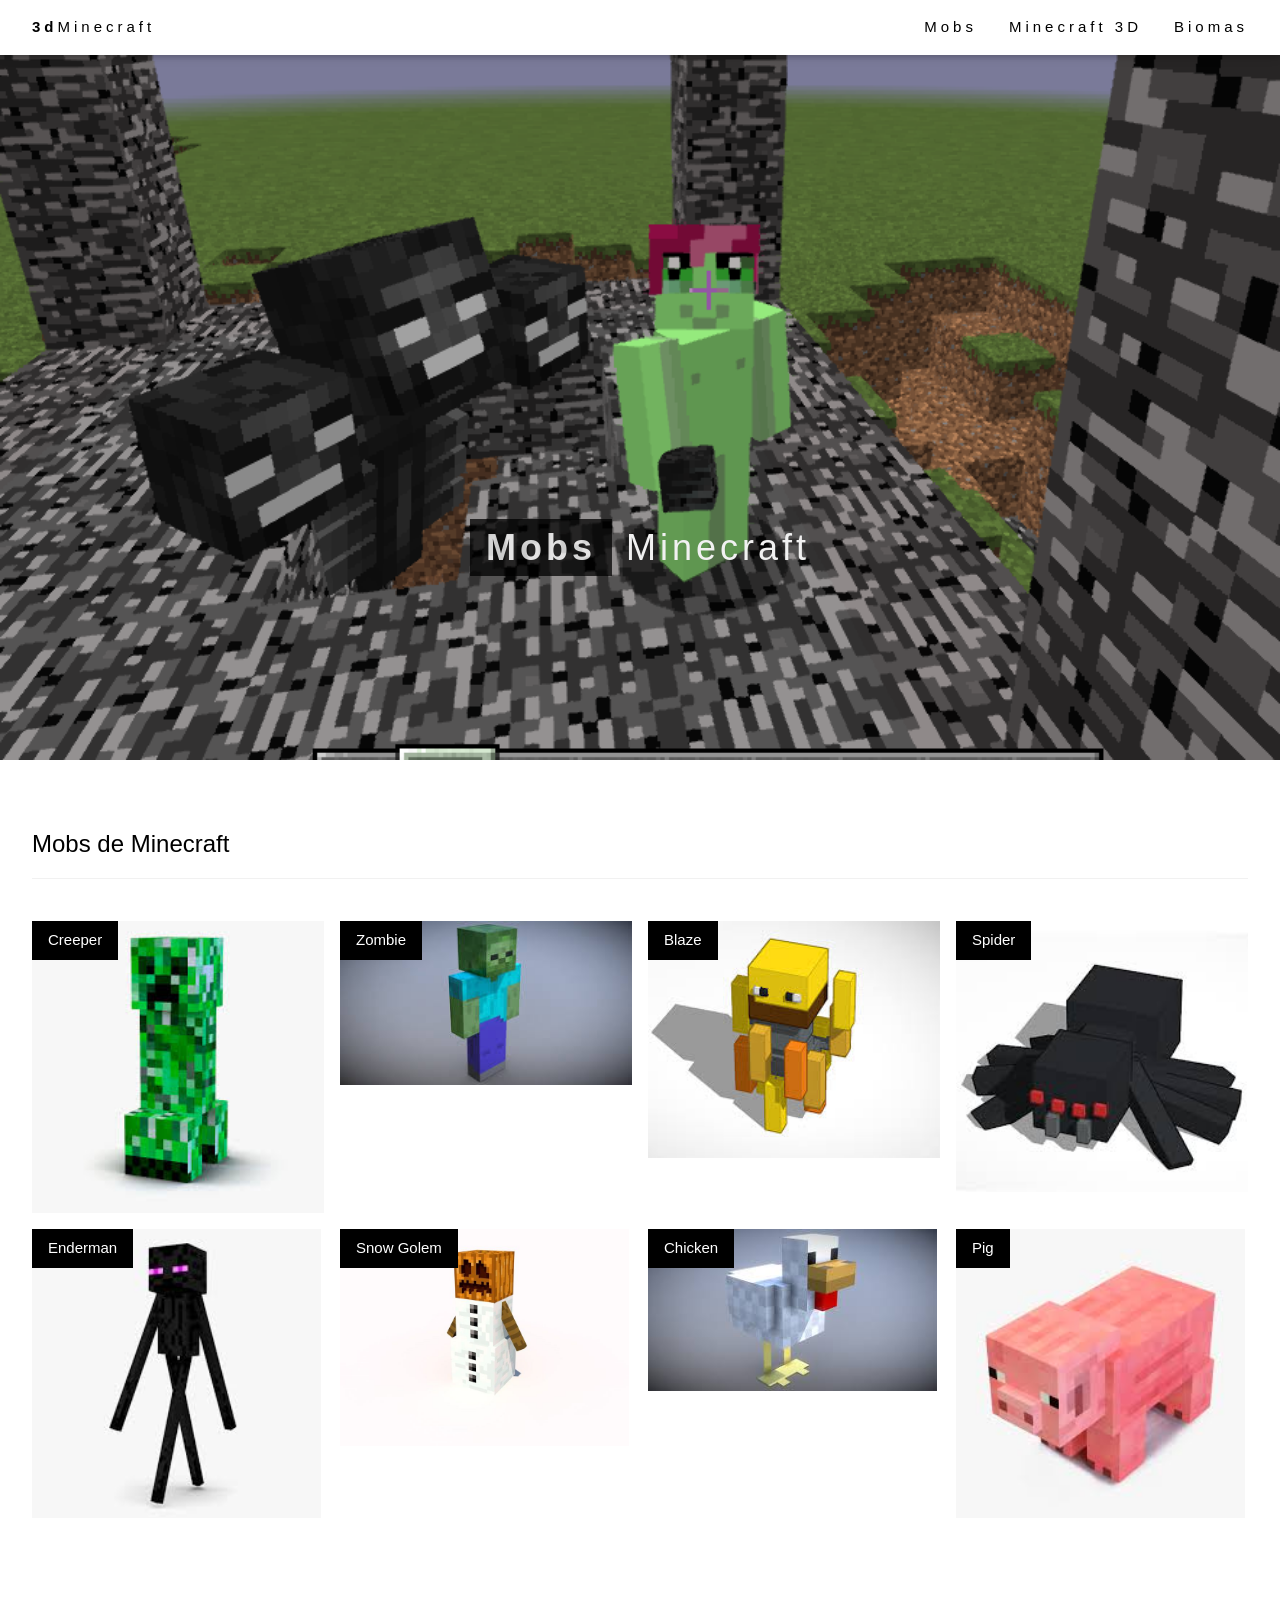
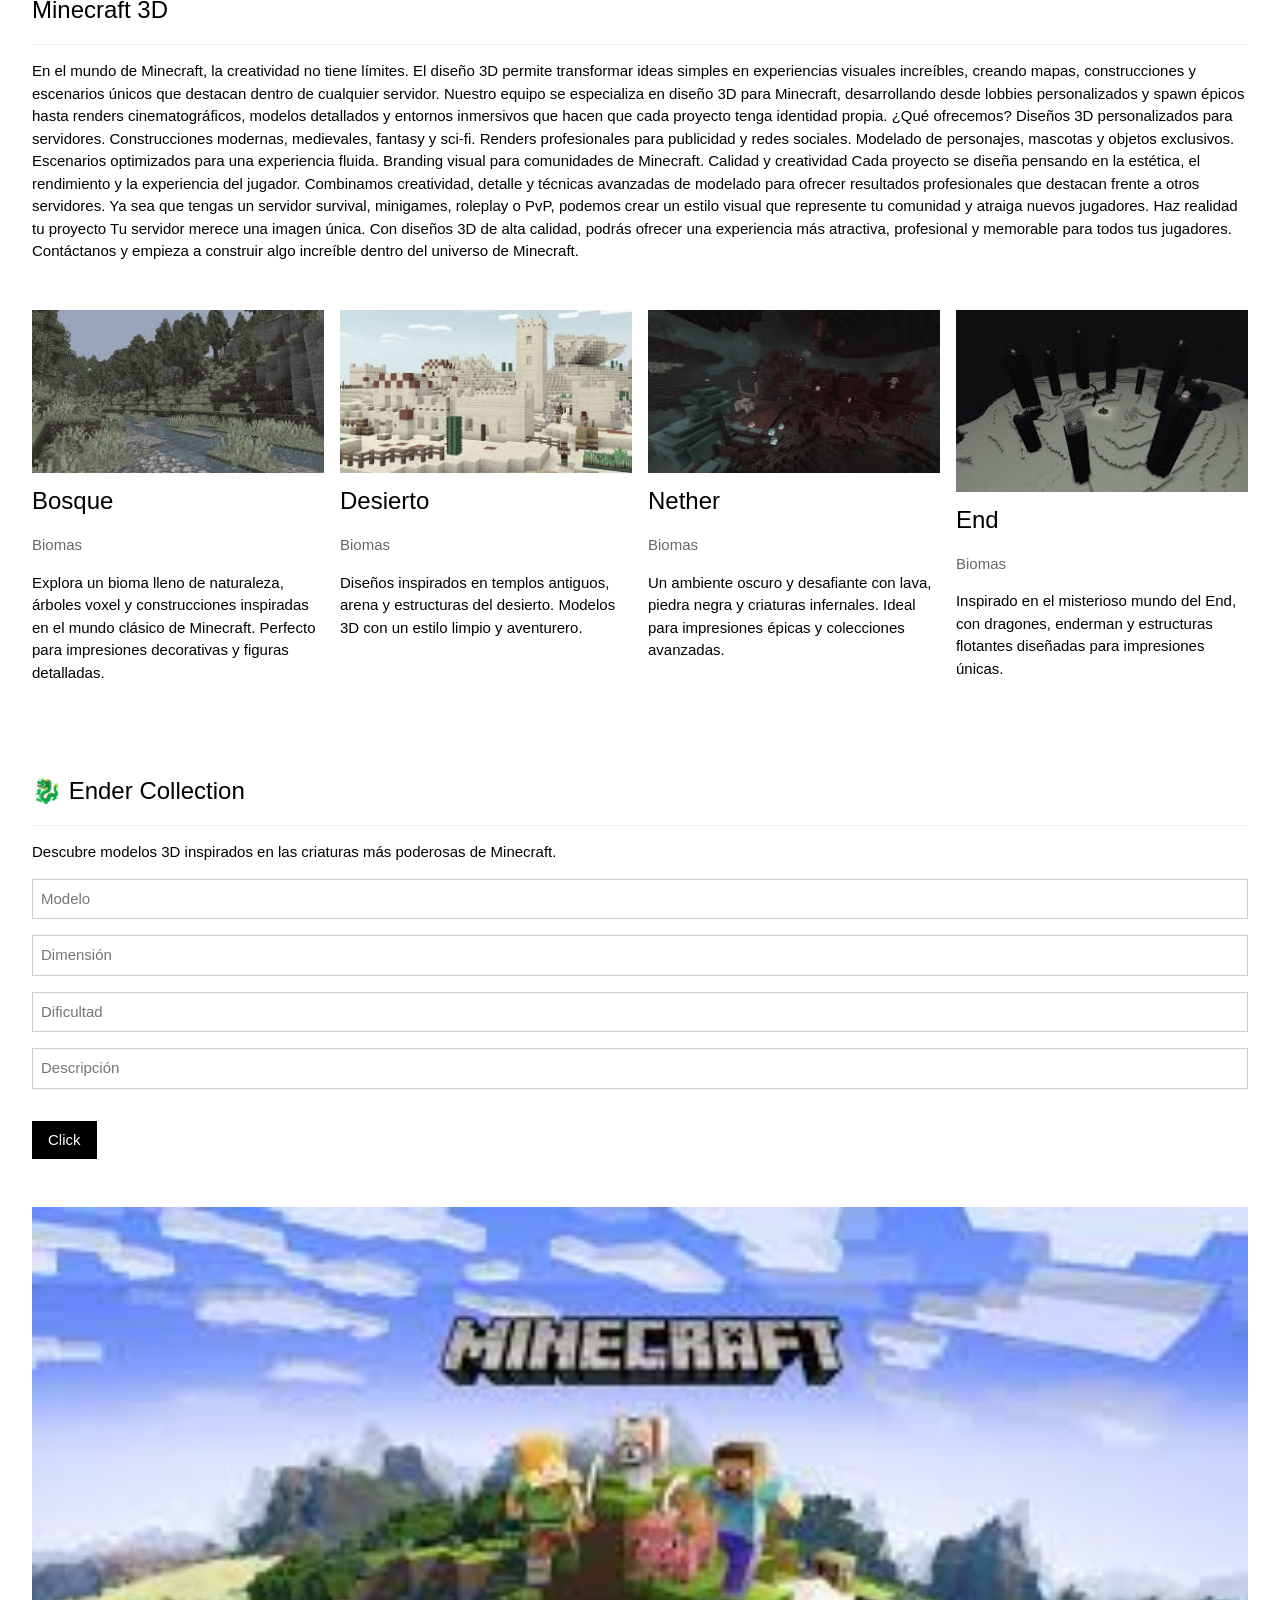
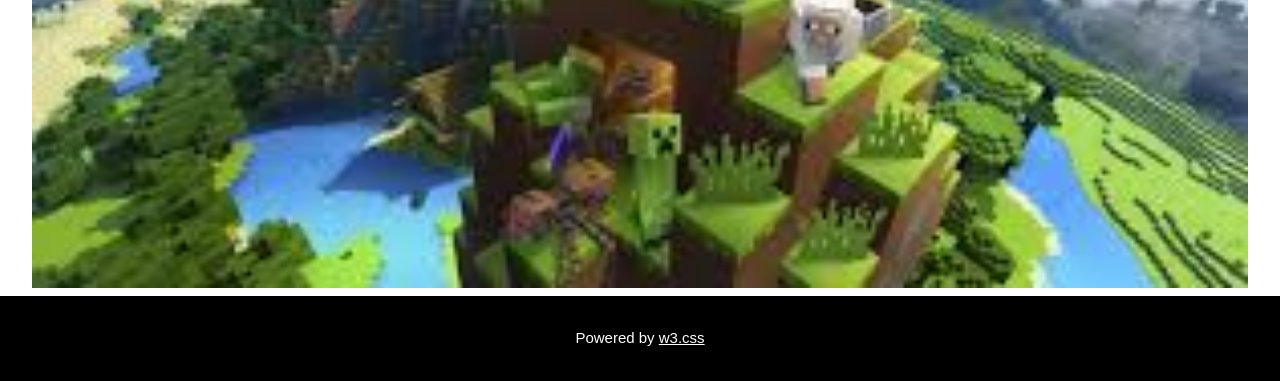
<file: ejerciciosconplantillas/Minecraft.html>
<!DOCTYPE html>
<html>
<head>
<title>W3.CSS Template</title>
<meta charset="UTF-8">
<meta name="viewport" content="width=device-width, initial-scale=1">
<link rel="stylesheet" href=" hojadeestilo/style.css">
</head>
<body>

<!-- Navbar (sit on top) -->
<div class="w3-top">
  <div class="w3-bar w3-white w3-wide w3-padding w3-card">
    <a href="#home" class="w3-bar-item w3-button"><b>3d</b>Minecraft</a>
    <!-- Float links to the right. Hide them on small screens -->
    <div class="w3-right w3-hide-small">
      <a href="#projects" class="w3-bar-item w3-button">Mobs</a>
      <a href="#about" class="w3-bar-item w3-button">Minecraft 3D</a>
      <a href="#contact" class="w3-bar-item w3-button">Biomas</a>
    </div>
  </div>
</div>

<!-- Header -->
<header class="w3-display-container w3-content w3-wide" style="max-width:1500px;" id="home">
  <img class="w3-image" src="imagenes/Screenshot 2026-05-13 09.23.02.png" alt="Architecture" width="1500" height="800">
  <div class="w3-display-middle w3-margin-top w3-center">
    <h1 class="w3-xxlarge w3-text-white"><span class="w3-padding w3-black w3-opacity-min"><b>Mobs</b></span> <span class="w3-hide-small w3-text-light-grey">Minecraft</span></h1>
  </div>
</header>

<!-- Page content -->
<div class="w3-content w3-padding" style="max-width:1564px">

  <!-- Project Section -->
  <div class="w3-container w3-padding-32" id="projects">
    <h3 class="w3-border-bottom w3-border-light-grey w3-padding-16">Mobs de Minecraft</h3>
  </div>

  <div class="w3-row-padding">
    <div class="w3-col l3 m6 w3-margin-bottom">
      <div class="w3-display-container">
        <div class="w3-display-topleft w3-black w3-padding">Creeper</div>
        <img src="imagenes/descarga (9).jpeg" alt="Mob" style="width:100%">
      </div>
    </div>
    <div class="w3-col l3 m6 w3-margin-bottom">
      <div class="w3-display-container">
        <div class="w3-display-topleft w3-black w3-padding">Zombie</div>
        <img src="imagenes/descarga (10).jpeg" alt="Mob" style="width:100%">
      </div>
    </div>
    <div class="w3-col l3 m6 w3-margin-bottom">
      <div class="w3-display-container">
        <div class="w3-display-topleft w3-black w3-padding">Blaze</div>
        <img src="imagenes/descarga (11).jpeg" alt="MOb" style="width:100%">
      </div>
    </div>
    <div class="w3-col l3 m6 w3-margin-bottom">
      <div class="w3-display-container">
        <div class="w3-display-topleft w3-black w3-padding">Spider</div>
        <img src="imagenes/images (6).jpeg" alt="MObs" style="width:100%">
      </div>
    </div>
  </div>

  <div class="w3-row-padding">
    <div class="w3-col l3 m6 w3-margin-bottom">
      <div class="w3-display-container">
        <div class="w3-display-topleft w3-black w3-padding">Enderman</div>
        <img src="imagenes/images (8).jpeg" alt="House" style="width:99%">
      </div>
    </div>
    <div class="w3-col l3 m6 w3-margin-bottom">
      <div class="w3-display-container">
        <div class="w3-display-topleft w3-black w3-padding">Snow Golem</div>
        <img src="imagenes/9j8exv4l.jpg" alt="House" style="width:99%">
      </div>
    </div>
    <div class="w3-col l3 m6 w3-margin-bottom">
      <div class="w3-display-container">
        <div class="w3-display-topleft w3-black w3-padding">Chicken</div>
        <img src="imagenes/descarga (13).jpeg" alt="Mobs" style="width:99%">
      </div>
    </div>
    <div class="w3-col l3 m6 w3-margin-bottom">
      <div class="w3-display-container">
        <div class="w3-display-topleft w3-black w3-padding">Pig</div>
        <img src="imagenes/images (9).jpeg" alt="Mobs" style="width:99%">
      </div>
    </div>
  </div>

  <!-- About Section -->
  <div class="w3-container w3-padding-32" id="about">
    <h3 class="w3-border-bottom w3-border-light-grey w3-padding-16">Minecraft 3D</h3>
    <p>En el mundo de Minecraft, la creatividad no tiene límites. El diseño 3D permite transformar ideas simples en experiencias visuales increíbles, creando mapas, construcciones y escenarios únicos que destacan dentro de cualquier servidor.
Nuestro equipo se especializa en diseño 3D para Minecraft, desarrollando desde lobbies personalizados y spawn épicos hasta renders cinematográficos, modelos detallados y entornos inmersivos que hacen que cada proyecto tenga identidad propia.
¿Qué ofrecemos?


Diseños 3D personalizados para servidores.


Construcciones modernas, medievales, fantasy y sci-fi.


Renders profesionales para publicidad y redes sociales.


Modelado de personajes, mascotas y objetos exclusivos.


Escenarios optimizados para una experiencia fluida.


Branding visual para comunidades de Minecraft.


Calidad y creatividad
Cada proyecto se diseña pensando en la estética, el rendimiento y la experiencia del jugador. Combinamos creatividad, detalle y técnicas avanzadas de modelado para ofrecer resultados profesionales que destacan frente a otros servidores.
Ya sea que tengas un servidor survival, minigames, roleplay o PvP, podemos crear un estilo visual que represente tu comunidad y atraiga nuevos jugadores.
Haz realidad tu proyecto
Tu servidor merece una imagen única. Con diseños 3D de alta calidad, podrás ofrecer una experiencia más atractiva, profesional y memorable para todos tus jugadores.
Contáctanos y empieza a construir algo increíble dentro del universo de Minecraft.
    </p>
  </div>

  <div class="w3-row-padding w3-grayscale">
    <div class="w3-col l3 m6 w3-margin-bottom">
      <img src="imagenes/descarga (16).jpeg" alt="John" style="width:100%">
      <h3>Bosque</h3>
      <p class="w3-opacity">Biomas </p>
      <p>Explora un bioma lleno de naturaleza, árboles voxel y construcciones inspiradas en el mundo clásico de Minecraft. Perfecto para impresiones decorativas y figuras detalladas.</p>
     
    </div>
    <div class="w3-col l3 m6 w3-margin-bottom">
      <img src="imagenes/descarga (18).jpeg" alt="Jane" style="width:100%">
      <h3>Desierto</h3>
      <p class="w3-opacity">Biomas</p>
      <p>Diseños inspirados en templos antiguos, arena y estructuras del desierto. Modelos 3D con un estilo limpio y aventurero.</p>
    </div>
    <div class="w3-col l3 m6 w3-margin-bottom">
      <img src="imagenes/descarga (15).jpeg" alt="Mike" style="width:100%">
      <h3>Nether</h3>
      <p class="w3-opacity">Biomas</p>
      <p>Un ambiente oscuro y desafiante con lava, piedra negra y criaturas infernales. Ideal para impresiones épicas y colecciones avanzadas.</p>
    </div>
    <div class="w3-col l3 m6 w3-margin-bottom">
      <img src="imagenes/descarga (17).jpeg" alt="Dan" style="width:100%">
      <h3>End</h3>
      <p class="w3-opacity">Biomas</p>
      <p>Inspirado en el misterioso mundo del End, con dragones, enderman y estructuras flotantes diseñadas para impresiones únicas.</p>
    </div>
  </div>

  <div class="w3-container w3-padding-32" id="Biomas">
  <h3 class="w3-border-bottom w3-border-light-grey w3-padding-16">🐉 Ender Collection</h3>
  <p>Descubre modelos 3D inspirados en las criaturas más poderosas de Minecraft.</p>

  <input class="w3-input w3-border" type="text" placeholder="Modelo">
  <input class="w3-input w3-section w3-border" type="text" placeholder="Dimensión">
  <input class="w3-input w3-section w3-border" type="text" placeholder="Dificultad">
  <input class="w3-input w3-section w3-border" type="text" placeholder="Descripción">

  <button class="w3-button w3-black w3-section" type="button"
    onclick="window.open('https://www.tinkercad.com/things/baPpJDL25WH-minecraft/edit?returnTo=https%3A%2F%2Fwww.tinkercad.com%2Fdashboard','_blank')">

    <i class="fa fa-paper-plane"></i> Click
  </button>
</div>
 
</button>
   
<!-- Image of location/map -->
<div class="w3-container">
  <img src="imagenes/descarga (19).jpeg" class="w3-image" style="width:100%">
</div>

<!-- End page content -->
</div>


<!-- Footer -->
<footer class="w3-center w3-black w3-padding-16">
  <p>Powered by <a href="https://www.w3schools.com/w3css/default.asp" title="W3.CSS" target="_blank" class="w3-hover-text-green">w3.css</a></p>
</footer>

</body>
</html>
</file>
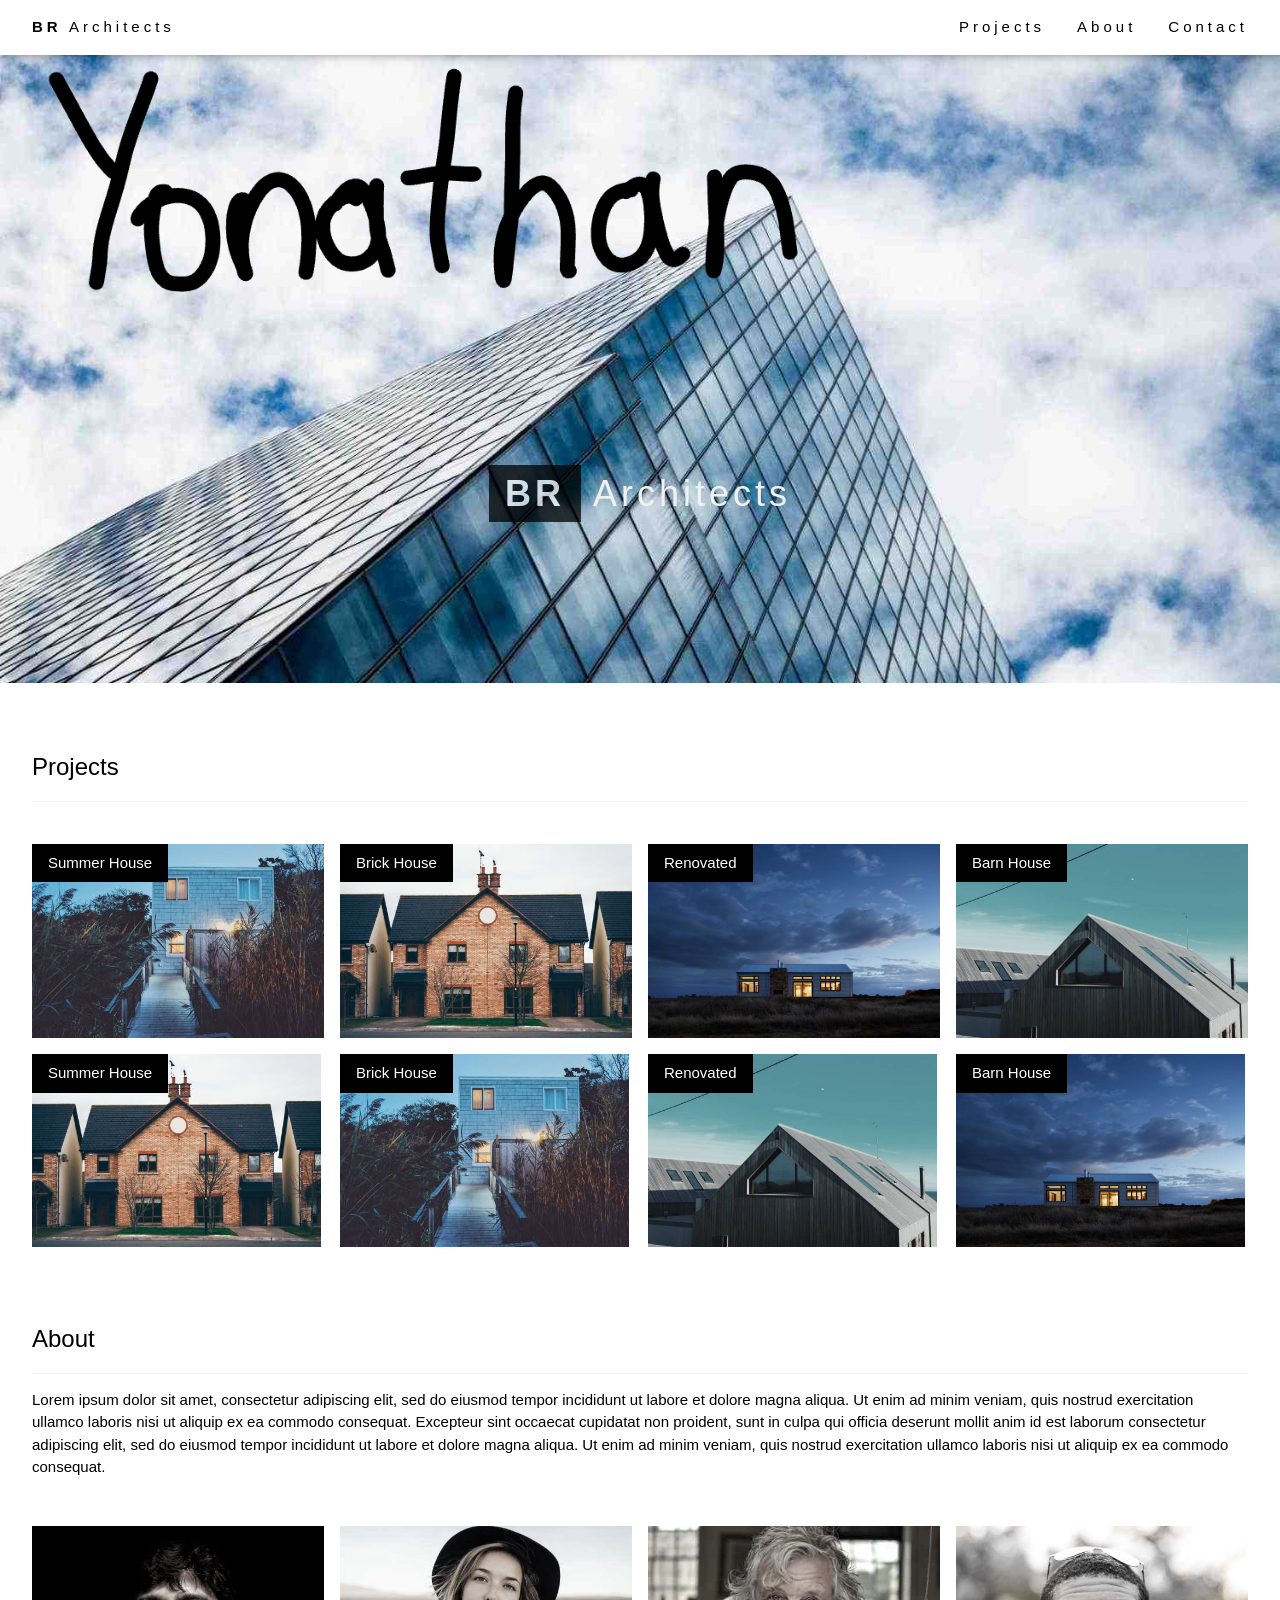
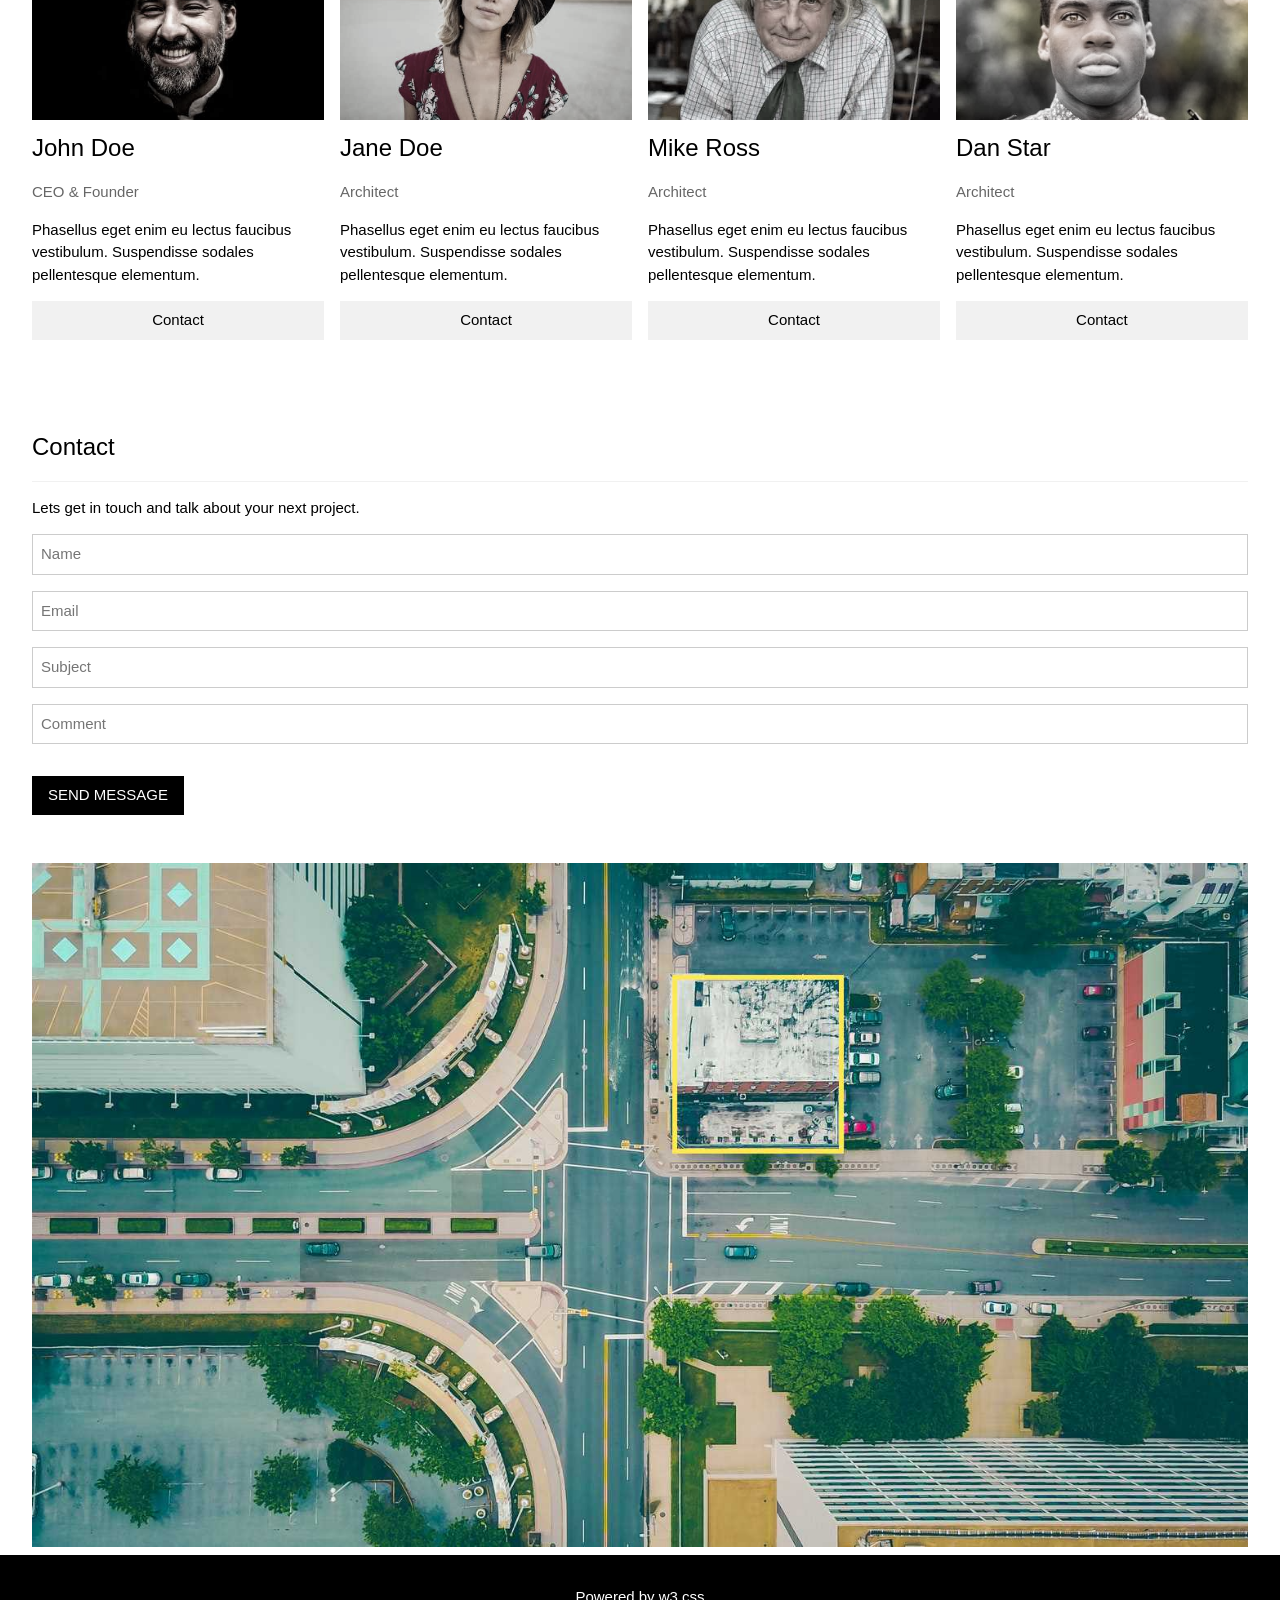
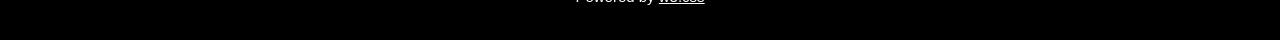
<file: ejerciciosconplantillas/secundaria03.html>
<!DOCTYPE html>
<html>
<head>
<title>W3.CSS Template</title>
<meta charset="UTF-8">
<meta name="viewport" content="width=device-width, initial-scale=1">
<link rel="stylesheet" href=" hojadeestilo/style.css">
</head>
<body>

<!-- Navbar (sit on top) -->
<div class="w3-top">
  <div class="w3-bar w3-white w3-wide w3-padding w3-card">
    <a href="#home" class="w3-bar-item w3-button"><b>BR</b> Architects</a>
    <!-- Float links to the right. Hide them on small screens -->
    <div class="w3-right w3-hide-small">
      <a href="#projects" class="w3-bar-item w3-button">Projects</a>
      <a href="#about" class="w3-bar-item w3-button">About</a>
      <a href="#contact" class="w3-bar-item w3-button">Contact</a>
    </div>
  </div>
</div>

<!-- Header -->
<header class="w3-display-container w3-content w3-wide" style="max-width:1500px;" id="home">
  <img class="w3-image" src="imagenes/yonathanfelipecacar.jpg" alt="Architecture" width="1500" height="800">
  <div class="w3-display-middle w3-margin-top w3-center">
    <h1 class="w3-xxlarge w3-text-white"><span class="w3-padding w3-black w3-opacity-min"><b>BR</b></span> <span class="w3-hide-small w3-text-light-grey">Architects</span></h1>
  </div>
</header>

<!-- Page content -->
<div class="w3-content w3-padding" style="max-width:1564px">

  <!-- Project Section -->
  <div class="w3-container w3-padding-32" id="projects">
    <h3 class="w3-border-bottom w3-border-light-grey w3-padding-16">Projects</h3>
  </div>

  <div class="w3-row-padding">
    <div class="w3-col l3 m6 w3-margin-bottom">
      <div class="w3-display-container">
        <div class="w3-display-topleft w3-black w3-padding">Summer House</div>
        <img src="imagenes/house5.jpg" alt="House" style="width:100%">
      </div>
    </div>
    <div class="w3-col l3 m6 w3-margin-bottom">
      <div class="w3-display-container">
        <div class="w3-display-topleft w3-black w3-padding">Brick House</div>
        <img src="imagenes/house2.jpg" alt="House" style="width:100%">
      </div>
    </div>
    <div class="w3-col l3 m6 w3-margin-bottom">
      <div class="w3-display-container">
        <div class="w3-display-topleft w3-black w3-padding">Renovated</div>
        <img src="imagenes/house3.jpg" alt="House" style="width:100%">
      </div>
    </div>
    <div class="w3-col l3 m6 w3-margin-bottom">
      <div class="w3-display-container">
        <div class="w3-display-topleft w3-black w3-padding">Barn House</div>
        <img src="imagenes/house4.jpg" alt="House" style="width:100%">
      </div>
    </div>
  </div>

  <div class="w3-row-padding">
    <div class="w3-col l3 m6 w3-margin-bottom">
      <div class="w3-display-container">
        <div class="w3-display-topleft w3-black w3-padding">Summer House</div>
        <img src="imagenes/house2.jpg" alt="House" style="width:99%">
      </div>
    </div>
    <div class="w3-col l3 m6 w3-margin-bottom">
      <div class="w3-display-container">
        <div class="w3-display-topleft w3-black w3-padding">Brick House</div>
        <img src="imagenes/house5.jpg" alt="House" style="width:99%">
      </div>
    </div>
    <div class="w3-col l3 m6 w3-margin-bottom">
      <div class="w3-display-container">
        <div class="w3-display-topleft w3-black w3-padding">Renovated</div>
        <img src="imagenes/house4.jpg" alt="House" style="width:99%">
      </div>
    </div>
    <div class="w3-col l3 m6 w3-margin-bottom">
      <div class="w3-display-container">
        <div class="w3-display-topleft w3-black w3-padding">Barn House</div>
        <img src="imagenes/house3.jpg" alt="House" style="width:99%">
      </div>
    </div>
  </div>

  <!-- About Section -->
  <div class="w3-container w3-padding-32" id="about">
    <h3 class="w3-border-bottom w3-border-light-grey w3-padding-16">About</h3>
    <p>Lorem ipsum dolor sit amet, consectetur adipiscing elit, sed do eiusmod tempor incididunt ut labore et dolore magna aliqua. Ut enim ad minim veniam, quis nostrud exercitation ullamco laboris nisi ut aliquip ex ea commodo consequat. Excepteur sint
      occaecat cupidatat non proident, sunt in culpa qui officia deserunt mollit anim id est laborum consectetur adipiscing elit, sed do eiusmod tempor incididunt ut labore et dolore magna aliqua. Ut enim ad minim veniam, quis nostrud exercitation ullamco
      laboris nisi ut aliquip ex ea commodo consequat.
    </p>
  </div>

  <div class="w3-row-padding w3-grayscale">
    <div class="w3-col l3 m6 w3-margin-bottom">
      <img src="imagenes/team2.jpg" alt="John" style="width:100%">
      <h3>John Doe</h3>
      <p class="w3-opacity">CEO & Founder</p>
      <p>Phasellus eget enim eu lectus faucibus vestibulum. Suspendisse sodales pellentesque elementum.</p>
      <p><button class="w3-button w3-light-grey w3-block">Contact</button></p>
    </div>
    <div class="w3-col l3 m6 w3-margin-bottom">
      <img src="imagenes/team1.jpg" alt="Jane" style="width:100%">
      <h3>Jane Doe</h3>
      <p class="w3-opacity">Architect</p>
      <p>Phasellus eget enim eu lectus faucibus vestibulum. Suspendisse sodales pellentesque elementum.</p>
      <p><button class="w3-button w3-light-grey w3-block">Contact</button></p>
    </div>
    <div class="w3-col l3 m6 w3-margin-bottom">
      <img src="imagenes/team3.jpg" alt="Mike" style="width:100%">
      <h3>Mike Ross</h3>
      <p class="w3-opacity">Architect</p>
      <p>Phasellus eget enim eu lectus faucibus vestibulum. Suspendisse sodales pellentesque elementum.</p>
      <p><button class="w3-button w3-light-grey w3-block">Contact</button></p>
    </div>
    <div class="w3-col l3 m6 w3-margin-bottom">
      <img src="imagenes/team4.jpg" alt="Dan" style="width:100%">
      <h3>Dan Star</h3>
      <p class="w3-opacity">Architect</p>
      <p>Phasellus eget enim eu lectus faucibus vestibulum. Suspendisse sodales pellentesque elementum.</p>
      <p><button class="w3-button w3-light-grey w3-block">Contact</button></p>
    </div>
  </div>

  <!-- Contact Section -->
  <div class="w3-container w3-padding-32" id="contact">
    <h3 class="w3-border-bottom w3-border-light-grey w3-padding-16">Contact</h3>
    <p>Lets get in touch and talk about your next project.</p>
    <form action="/action_page.php" target="_blank">
      <input class="w3-input w3-border" type="text" placeholder="Name" required name="Name">
      <input class="w3-input w3-section w3-border" type="text" placeholder="Email" required name="Email">
      <input class="w3-input w3-section w3-border" type="text" placeholder="Subject" required name="Subject">
      <input class="w3-input w3-section w3-border" type="text" placeholder="Comment" required name="Comment">
      <button class="w3-button w3-black w3-section" type="submit">
        <i class="fa fa-paper-plane"></i> SEND MESSAGE
      </button>
    </form>
  </div>
  
<!-- Image of location/map -->
<div class="w3-container">
  <img src="imagenes/map.jpg" class="w3-image" style="width:100%">
</div>

<!-- End page content -->
</div>


<!-- Footer -->
<footer class="w3-center w3-black w3-padding-16">
  <p>Powered by <a href="https://www.w3schools.com/w3css/default.asp" title="W3.CSS" target="_blank" class="w3-hover-text-green">w3.css</a></p>
</footer>

</body>
</html>
</file>
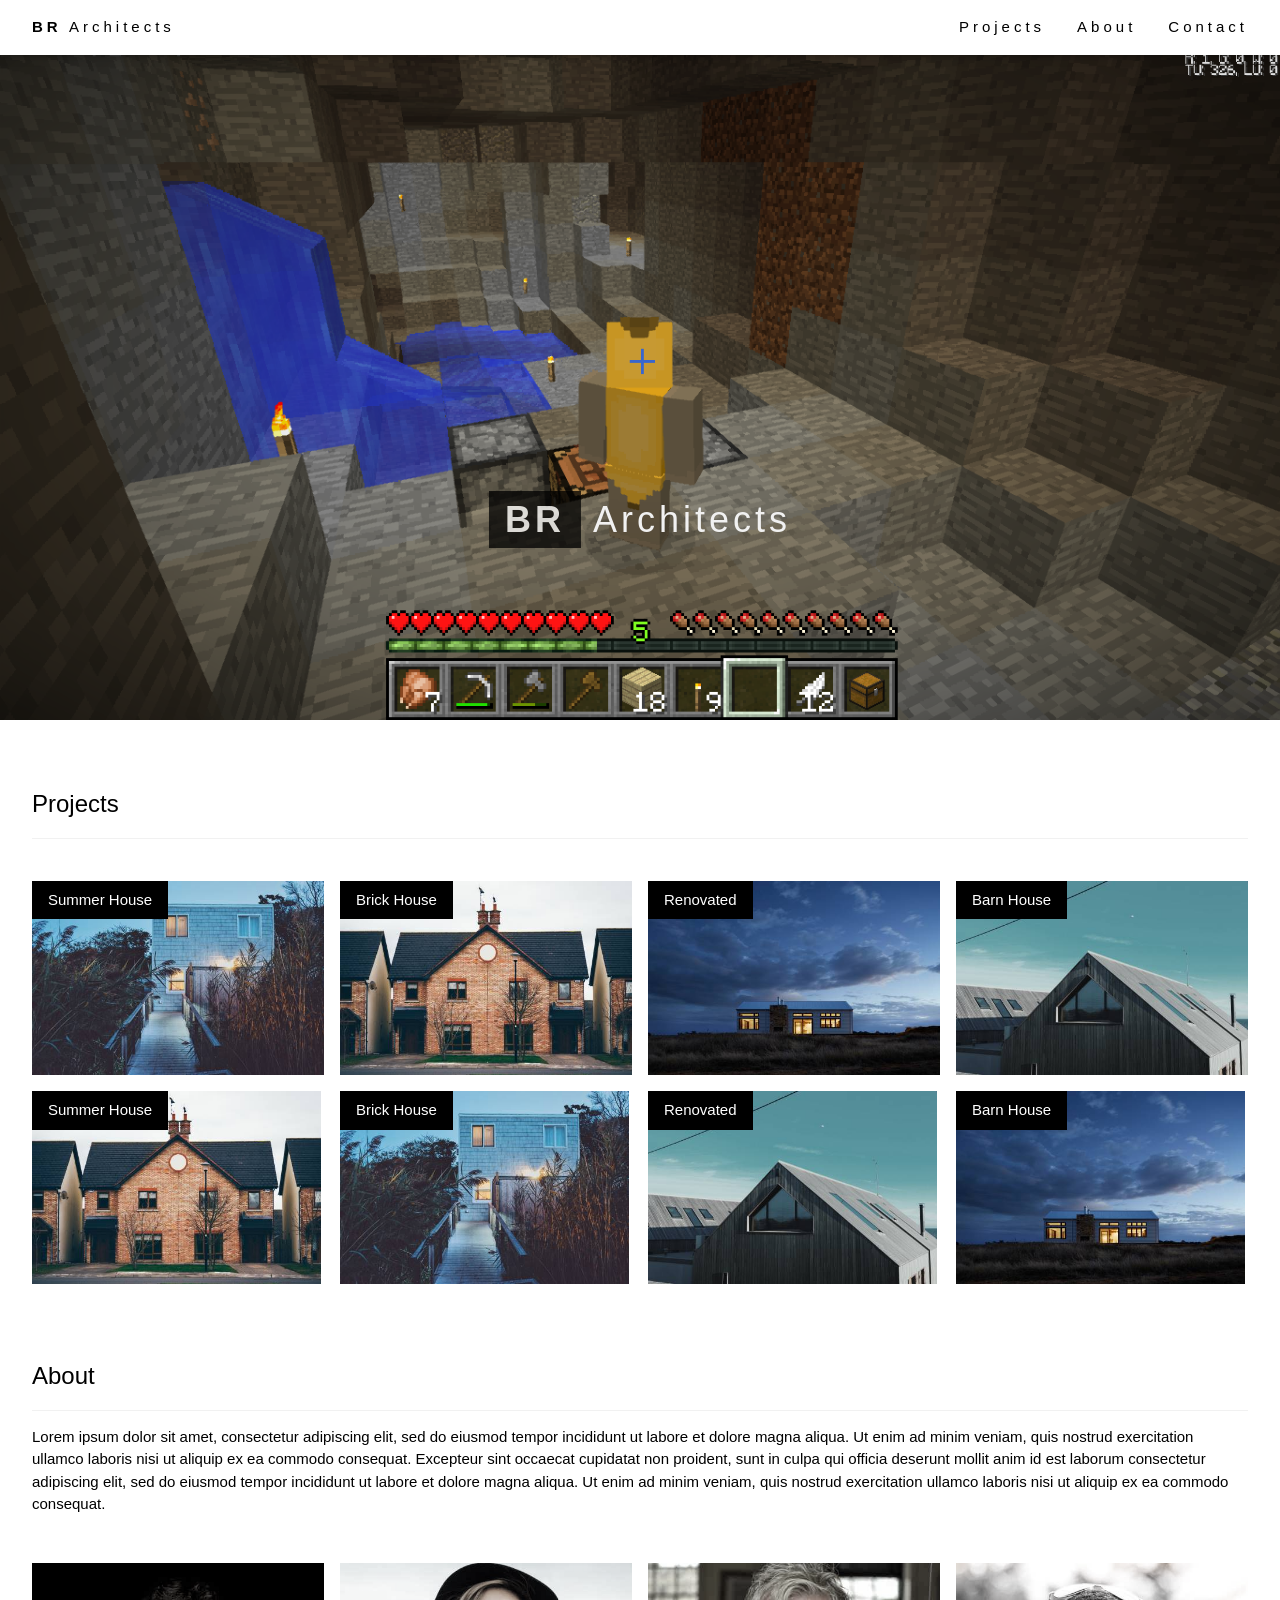
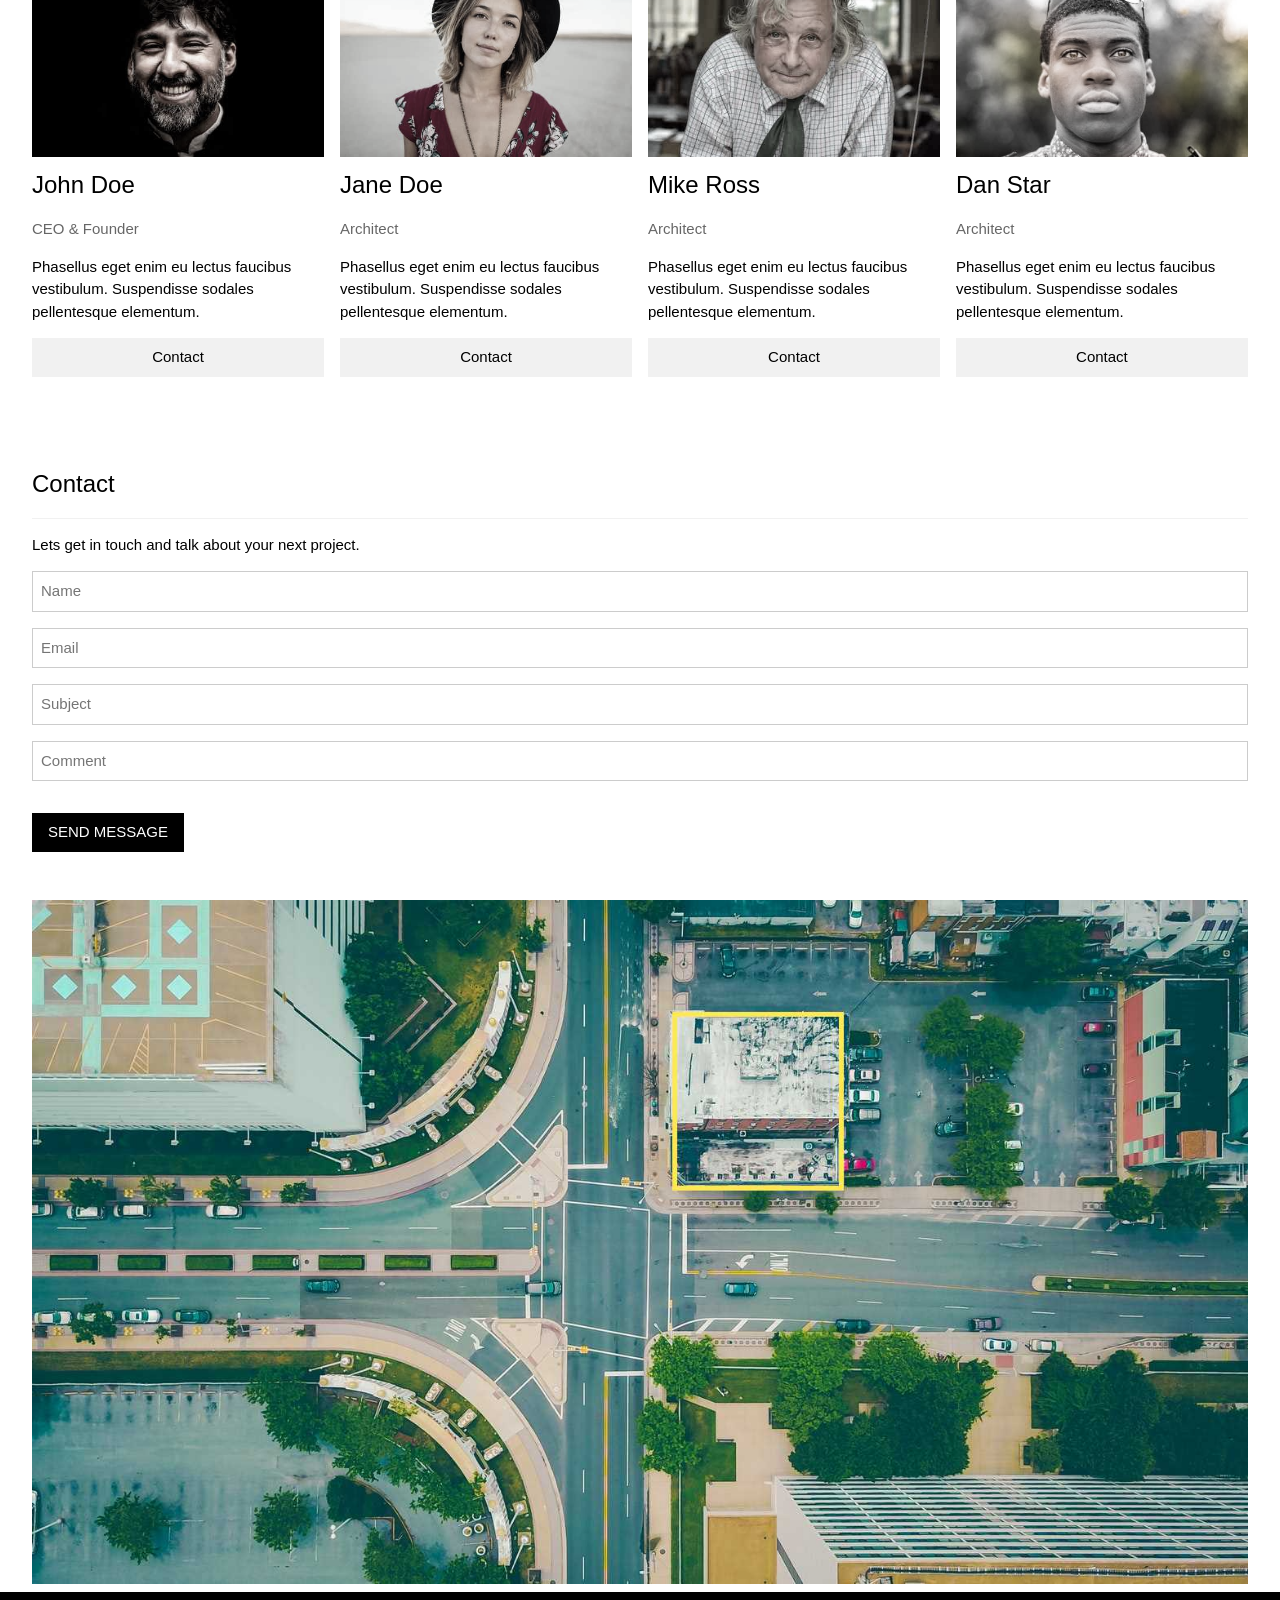
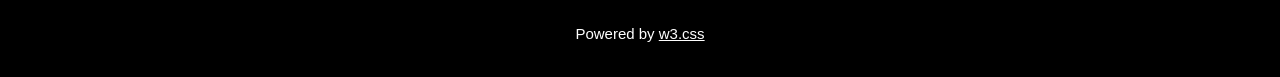
<file: ejerciciosconplantillas/secundaria04.html>
<!DOCTYPE html>
<html>
<head>
<title>W3.CSS Template</title>
<meta charset="UTF-8">
<meta name="viewport" content="width=device-width, initial-scale=1">
<link rel="stylesheet" href=" hojadeestilo/style.css">
</head>
<body>

<!-- Navbar (sit on top) -->
<div class="w3-top">
  <div class="w3-bar w3-white w3-wide w3-padding w3-card">
    <a href="#home" class="w3-bar-item w3-button"><b>BR</b> Architects</a>
    <!-- Float links to the right. Hide them on small screens -->
    <div class="w3-right w3-hide-small">
      <a href="#projects" class="w3-bar-item w3-button">Projects</a>
      <a href="#about" class="w3-bar-item w3-button">About</a>
      <a href="#contact" class="w3-bar-item w3-button">Contact</a>
    </div>
  </div>
</div>

<!-- Header -->
<header class="w3-display-container w3-content w3-wide" style="max-width:1500px;" id="home">
  <img class="w3-image" src="imagenes/screenshot_2026-04-21_07.44.39.png" alt="Architecture" width="1500" height="800">
  <div class="w3-display-middle w3-margin-top w3-center">
    <h1 class="w3-xxlarge w3-text-white"><span class="w3-padding w3-black w3-opacity-min"><b>BR</b></span> <span class="w3-hide-small w3-text-light-grey">Architects</span></h1>
  </div>
</header>

<!-- Page content -->
<div class="w3-content w3-padding" style="max-width:1564px">

  <!-- Project Section -->
  <div class="w3-container w3-padding-32" id="projects">
    <h3 class="w3-border-bottom w3-border-light-grey w3-padding-16">Projects</h3>
  </div>

  <div class="w3-row-padding">
    <div class="w3-col l3 m6 w3-margin-bottom">
      <div class="w3-display-container">
        <div class="w3-display-topleft w3-black w3-padding">Summer House</div>
        <img src="imagenes/house5.jpg" alt="House" style="width:100%">
      </div>
    </div>
    <div class="w3-col l3 m6 w3-margin-bottom">
      <div class="w3-display-container">
        <div class="w3-display-topleft w3-black w3-padding">Brick House</div>
        <img src="imagenes/house2.jpg" alt="House" style="width:100%">
      </div>
    </div>
    <div class="w3-col l3 m6 w3-margin-bottom">
      <div class="w3-display-container">
        <div class="w3-display-topleft w3-black w3-padding">Renovated</div>
        <img src="imagenes/house3.jpg" alt="House" style="width:100%">
      </div>
    </div>
    <div class="w3-col l3 m6 w3-margin-bottom">
      <div class="w3-display-container">
        <div class="w3-display-topleft w3-black w3-padding">Barn House</div>
        <img src="imagenes/house4.jpg" alt="House" style="width:100%">
      </div>
    </div>
  </div>

  <div class="w3-row-padding">
    <div class="w3-col l3 m6 w3-margin-bottom">
      <div class="w3-display-container">
        <div class="w3-display-topleft w3-black w3-padding">Summer House</div>
        <img src="imagenes/house2.jpg" alt="House" style="width:99%">
      </div>
    </div>
    <div class="w3-col l3 m6 w3-margin-bottom">
      <div class="w3-display-container">
        <div class="w3-display-topleft w3-black w3-padding">Brick House</div>
        <img src="imagenes/house5.jpg" alt="House" style="width:99%">
      </div>
    </div>
    <div class="w3-col l3 m6 w3-margin-bottom">
      <div class="w3-display-container">
        <div class="w3-display-topleft w3-black w3-padding">Renovated</div>
        <img src="imagenes/house4.jpg" alt="House" style="width:99%">
      </div>
    </div>
    <div class="w3-col l3 m6 w3-margin-bottom">
      <div class="w3-display-container">
        <div class="w3-display-topleft w3-black w3-padding">Barn House</div>
        <img src="imagenes/house3.jpg" alt="House" style="width:99%">
      </div>
    </div>
  </div>

  <!-- About Section -->
  <div class="w3-container w3-padding-32" id="about">
    <h3 class="w3-border-bottom w3-border-light-grey w3-padding-16">About</h3>
    <p>Lorem ipsum dolor sit amet, consectetur adipiscing elit, sed do eiusmod tempor incididunt ut labore et dolore magna aliqua. Ut enim ad minim veniam, quis nostrud exercitation ullamco laboris nisi ut aliquip ex ea commodo consequat. Excepteur sint
      occaecat cupidatat non proident, sunt in culpa qui officia deserunt mollit anim id est laborum consectetur adipiscing elit, sed do eiusmod tempor incididunt ut labore et dolore magna aliqua. Ut enim ad minim veniam, quis nostrud exercitation ullamco
      laboris nisi ut aliquip ex ea commodo consequat.
    </p>
  </div>

  <div class="w3-row-padding w3-grayscale">
    <div class="w3-col l3 m6 w3-margin-bottom">
      <img src="imagenes/team2.jpg" alt="John" style="width:100%">
      <h3>John Doe</h3>
      <p class="w3-opacity">CEO & Founder</p>
      <p>Phasellus eget enim eu lectus faucibus vestibulum. Suspendisse sodales pellentesque elementum.</p>
      <p><button class="w3-button w3-light-grey w3-block">Contact</button></p>
    </div>
    <div class="w3-col l3 m6 w3-margin-bottom">
      <img src="imagenes/team1.jpg" alt="Jane" style="width:100%">
      <h3>Jane Doe</h3>
      <p class="w3-opacity">Architect</p>
      <p>Phasellus eget enim eu lectus faucibus vestibulum. Suspendisse sodales pellentesque elementum.</p>
      <p><button class="w3-button w3-light-grey w3-block">Contact</button></p>
    </div>
    <div class="w3-col l3 m6 w3-margin-bottom">
      <img src="imagenes/team3.jpg" alt="Mike" style="width:100%">
      <h3>Mike Ross</h3>
      <p class="w3-opacity">Architect</p>
      <p>Phasellus eget enim eu lectus faucibus vestibulum. Suspendisse sodales pellentesque elementum.</p>
      <p><button class="w3-button w3-light-grey w3-block">Contact</button></p>
    </div>
    <div class="w3-col l3 m6 w3-margin-bottom">
      <img src="imagenes/team4.jpg" alt="Dan" style="width:100%">
      <h3>Dan Star</h3>
      <p class="w3-opacity">Architect</p>
      <p>Phasellus eget enim eu lectus faucibus vestibulum. Suspendisse sodales pellentesque elementum.</p>
      <p><button class="w3-button w3-light-grey w3-block">Contact</button></p>
    </div>
  </div>

  <!-- Contact Section -->
  <div class="w3-container w3-padding-32" id="contact">
    <h3 class="w3-border-bottom w3-border-light-grey w3-padding-16">Contact</h3>
    <p>Lets get in touch and talk about your next project.</p>
    <form action="/action_page.php" target="_blank">
      <input class="w3-input w3-border" type="text" placeholder="Name" required name="Name">
      <input class="w3-input w3-section w3-border" type="text" placeholder="Email" required name="Email">
      <input class="w3-input w3-section w3-border" type="text" placeholder="Subject" required name="Subject">
      <input class="w3-input w3-section w3-border" type="text" placeholder="Comment" required name="Comment">
      <button class="w3-button w3-black w3-section" type="submit">
        <i class="fa fa-paper-plane"></i> SEND MESSAGE
      </button>
    </form>
  </div>
  
<!-- Image of location/map -->
<div class="w3-container">
  <img src="imagenes/map.jpg" class="w3-image" style="width:100%">
</div>

<!-- End page content -->
</div>


<!-- Footer -->
<footer class="w3-center w3-black w3-padding-16">
  <p>Powered by <a href="https://www.w3schools.com/w3css/default.asp" title="W3.CSS" target="_blank" class="w3-hover-text-green">w3.css</a></p>
</footer>

</body>
</html>
</file>
<file: ejerciciosconplantillas/hojadeestilo/style.css>
/* W3.CSS 4.15 December 2020 by Jan Egil and Borge Refsnes */
html{box-sizing:border-box}*,*:before,*:after{box-sizing:inherit}
/* Extract from normalize.css by Nicolas Gallagher and Jonathan Neal git.io/normalize */
html{-ms-text-size-adjust:100%;-webkit-text-size-adjust:100%}body{margin:0}
article,aside,details,figcaption,figure,footer,header,main,menu,nav,section{display:block}summary{display:list-item}
audio,canvas,progress,video{display:inline-block}progress{vertical-align:baseline}
audio:not([controls]){display:none;height:0}[hidden],template{display:none}
a{background-color:transparent}a:active,a:hover{outline-width:0}
abbr[title]{border-bottom:none;text-decoration:underline;text-decoration:underline dotted}
b,strong{font-weight:bolder}dfn{font-style:italic}mark{background:#ff0;color:#000}
small{font-size:80%}sub,sup{font-size:75%;line-height:0;position:relative;vertical-align:baseline}
sub{bottom:-0.25em}sup{top:-0.5em}figure{margin:1em 40px}img{border-style:none}
code,kbd,pre,samp{font-family:monospace,monospace;font-size:1em}hr{box-sizing:content-box;height:0;overflow:visible}
button,input,select,textarea,optgroup{font:inherit;margin:0}optgroup{font-weight:bold}
button,input{overflow:visible}button,select{text-transform:none}
button,[type=button],[type=reset],[type=submit]{-webkit-appearance:button}
button::-moz-focus-inner,[type=button]::-moz-focus-inner,[type=reset]::-moz-focus-inner,[type=submit]::-moz-focus-inner{border-style:none;padding:0}
button:-moz-focusring,[type=button]:-moz-focusring,[type=reset]:-moz-focusring,[type=submit]:-moz-focusring{outline:1px dotted ButtonText}
fieldset{border:1px solid #c0c0c0;margin:0 2px;padding:.35em .625em .75em}
legend{color:inherit;display:table;max-width:100%;padding:0;white-space:normal}textarea{overflow:auto}
[type=checkbox],[type=radio]{padding:0}
[type=number]::-webkit-inner-spin-button,[type=number]::-webkit-outer-spin-button{height:auto}
[type=search]{-webkit-appearance:textfield;outline-offset:-2px}
[type=search]::-webkit-search-decoration{-webkit-appearance:none}
::-webkit-file-upload-button{-webkit-appearance:button;font:inherit}
/* End extract */
html,body{font-family:Verdana,sans-serif;font-size:15px;line-height:1.5}html{overflow-x:hidden}
h1{font-size:36px}h2{font-size:30px}h3{font-size:24px}h4{font-size:20px}h5{font-size:18px}h6{font-size:16px}
.w3-serif{font-family:serif}.w3-sans-serif{font-family:sans-serif}.w3-cursive{font-family:cursive}.w3-monospace{font-family:monospace}
h1,h2,h3,h4,h5,h6{font-family:"Segoe UI",Arial,sans-serif;font-weight:400;margin:10px 0}.w3-wide{letter-spacing:4px}
hr{border:0;border-top:1px solid #eee;margin:20px 0}
.w3-image{max-width:100%;height:auto}img{vertical-align:middle}a{color:inherit}
.w3-table,.w3-table-all{border-collapse:collapse;border-spacing:0;width:100%;display:table}.w3-table-all{border:1px solid #ccc}
.w3-bordered tr,.w3-table-all tr{border-bottom:1px solid #ddd}.w3-striped tbody tr:nth-child(even){background-color:#f1f1f1}
.w3-table-all tr:nth-child(odd){background-color:#fff}.w3-table-all tr:nth-child(even){background-color:#f1f1f1}
.w3-hoverable tbody tr:hover,.w3-ul.w3-hoverable li:hover{background-color:#ccc}.w3-centered tr th,.w3-centered tr td{text-align:center}
.w3-table td,.w3-table th,.w3-table-all td,.w3-table-all th{padding:8px 8px;display:table-cell;text-align:left;vertical-align:top}
.w3-table th:first-child,.w3-table td:first-child,.w3-table-all th:first-child,.w3-table-all td:first-child{padding-left:16px}
.w3-btn,.w3-button{border:none;display:inline-block;padding:8px 16px;vertical-align:middle;overflow:hidden;text-decoration:none;color:inherit;background-color:inherit;text-align:center;cursor:pointer;white-space:nowrap}
.w3-btn:hover{box-shadow:0 8px 16px 0 rgba(0,0,0,0.2),0 6px 20px 0 rgba(0,0,0,0.19)}
.w3-btn,.w3-button{-webkit-touch-callout:none;-webkit-user-select:none;-khtml-user-select:none;-moz-user-select:none;-ms-user-select:none;user-select:none}   
.w3-disabled,.w3-btn:disabled,.w3-button:disabled{cursor:not-allowed;opacity:0.3}.w3-disabled *,:disabled *{pointer-events:none}
.w3-btn.w3-disabled:hover,.w3-btn:disabled:hover{box-shadow:none}
.w3-badge,.w3-tag{background-color:#000;color:#fff;display:inline-block;padding-left:8px;padding-right:8px;text-align:center}.w3-badge{border-radius:50%}
.w3-ul{list-style-type:none;padding:0;margin:0}.w3-ul li{padding:8px 16px;border-bottom:1px solid #ddd}.w3-ul li:last-child{border-bottom:none}
.w3-tooltip,.w3-display-container{position:relative}.w3-tooltip .w3-text{display:none}.w3-tooltip:hover .w3-text{display:inline-block}
.w3-ripple:active{opacity:0.5}.w3-ripple{transition:opacity 0s}
.w3-input{padding:8px;display:block;border:none;border-bottom:1px solid #ccc;width:100%}
.w3-select{padding:9px 0;width:100%;border:none;border-bottom:1px solid #ccc}
.w3-dropdown-click,.w3-dropdown-hover{position:relative;display:inline-block;cursor:pointer}
.w3-dropdown-hover:hover .w3-dropdown-content{display:block}
.w3-dropdown-hover:first-child,.w3-dropdown-click:hover{background-color:#ccc;color:#000}
.w3-dropdown-hover:hover > .w3-button:first-child,.w3-dropdown-click:hover > .w3-button:first-child{background-color:#ccc;color:#000}
.w3-dropdown-content{cursor:auto;color:#000;background-color:#fff;display:none;position:absolute;min-width:160px;margin:0;padding:0;z-index:1}
.w3-check,.w3-radio{width:24px;height:24px;position:relative;top:6px}
.w3-sidebar{height:100%;width:200px;background-color:#fff;position:fixed!important;z-index:1;overflow:auto}
.w3-bar-block .w3-dropdown-hover,.w3-bar-block .w3-dropdown-click{width:100%}
.w3-bar-block .w3-dropdown-hover .w3-dropdown-content,.w3-bar-block .w3-dropdown-click .w3-dropdown-content{min-width:100%}
.w3-bar-block .w3-dropdown-hover .w3-button,.w3-bar-block .w3-dropdown-click .w3-button{width:100%;text-align:left;padding:8px 16px}
.w3-main,#main{transition:margin-left .4s}
.w3-modal{z-index:3;display:none;padding-top:100px;position:fixed;left:0;top:0;width:100%;height:100%;overflow:auto;background-color:rgb(0,0,0);background-color:rgba(0,0,0,0.4)}
.w3-modal-content{margin:auto;background-color:#fff;position:relative;padding:0;outline:0;width:600px}
.w3-bar{width:100%;overflow:hidden}.w3-center .w3-bar{display:inline-block;width:auto}
.w3-bar .w3-bar-item{padding:8px 16px;float:left;width:auto;border:none;display:block;outline:0}
.w3-bar .w3-dropdown-hover,.w3-bar .w3-dropdown-click{position:static;float:left}
.w3-bar .w3-button{white-space:normal}
.w3-bar-block .w3-bar-item{width:100%;display:block;padding:8px 16px;text-align:left;border:none;white-space:normal;float:none;outline:0}
.w3-bar-block.w3-center .w3-bar-item{text-align:center}.w3-block{display:block;width:100%}
.w3-responsive{display:block;overflow-x:auto}
.w3-container:after,.w3-container:before,.w3-panel:after,.w3-panel:before,.w3-row:after,.w3-row:before,.w3-row-padding:after,.w3-row-padding:before,
.w3-cell-row:before,.w3-cell-row:after,.w3-clear:after,.w3-clear:before,.w3-bar:before,.w3-bar:after{content:"";display:table;clear:both}
.w3-col,.w3-half,.w3-third,.w3-twothird,.w3-threequarter,.w3-quarter{float:left;width:100%}
.w3-col.s1{width:8.33333%}.w3-col.s2{width:16.66666%}.w3-col.s3{width:24.99999%}.w3-col.s4{width:33.33333%}
.w3-col.s5{width:41.66666%}.w3-col.s6{width:49.99999%}.w3-col.s7{width:58.33333%}.w3-col.s8{width:66.66666%}
.w3-col.s9{width:74.99999%}.w3-col.s10{width:83.33333%}.w3-col.s11{width:91.66666%}.w3-col.s12{width:99.99999%}
@media (min-width:601px){.w3-col.m1{width:8.33333%}.w3-col.m2{width:16.66666%}.w3-col.m3,.w3-quarter{width:24.99999%}.w3-col.m4,.w3-third{width:33.33333%}
.w3-col.m5{width:41.66666%}.w3-col.m6,.w3-half{width:49.99999%}.w3-col.m7{width:58.33333%}.w3-col.m8,.w3-twothird{width:66.66666%}
.w3-col.m9,.w3-threequarter{width:74.99999%}.w3-col.m10{width:83.33333%}.w3-col.m11{width:91.66666%}.w3-col.m12{width:99.99999%}}
@media (min-width:993px){.w3-col.l1{width:8.33333%}.w3-col.l2{width:16.66666%}.w3-col.l3{width:24.99999%}.w3-col.l4{width:33.33333%}
.w3-col.l5{width:41.66666%}.w3-col.l6{width:49.99999%}.w3-col.l7{width:58.33333%}.w3-col.l8{width:66.66666%}
.w3-col.l9{width:74.99999%}.w3-col.l10{width:83.33333%}.w3-col.l11{width:91.66666%}.w3-col.l12{width:99.99999%}}
.w3-rest{overflow:hidden}.w3-stretch{margin-left:-16px;margin-right:-16px}
.w3-content,.w3-auto{margin-left:auto;margin-right:auto}.w3-content{max-width:980px}.w3-auto{max-width:1140px}
.w3-cell-row{display:table;width:100%}.w3-cell{display:table-cell}
.w3-cell-top{vertical-align:top}.w3-cell-middle{vertical-align:middle}.w3-cell-bottom{vertical-align:bottom}
.w3-hide{display:none!important}.w3-show-block,.w3-show{display:block!important}.w3-show-inline-block{display:inline-block!important}
@media (max-width:1205px){.w3-auto{max-width:95%}}
@media (max-width:600px){.w3-modal-content{margin:0 10px;width:auto!important}.w3-modal{padding-top:30px}
.w3-dropdown-hover.w3-mobile .w3-dropdown-content,.w3-dropdown-click.w3-mobile .w3-dropdown-content{position:relative}	
.w3-hide-small{display:none!important}.w3-mobile{display:block;width:100%!important}.w3-bar-item.w3-mobile,.w3-dropdown-hover.w3-mobile,.w3-dropdown-click.w3-mobile{text-align:center}
.w3-dropdown-hover.w3-mobile,.w3-dropdown-hover.w3-mobile .w3-btn,.w3-dropdown-hover.w3-mobile .w3-button,.w3-dropdown-click.w3-mobile,.w3-dropdown-click.w3-mobile .w3-btn,.w3-dropdown-click.w3-mobile .w3-button{width:100%}}
@media (max-width:768px){.w3-modal-content{width:500px}.w3-modal{padding-top:50px}}
@media (min-width:993px){.w3-modal-content{width:900px}.w3-hide-large{display:none!important}.w3-sidebar.w3-collapse{display:block!important}}
@media (max-width:992px) and (min-width:601px){.w3-hide-medium{display:none!important}}
@media (max-width:992px){.w3-sidebar.w3-collapse{display:none}.w3-main{margin-left:0!important;margin-right:0!important}.w3-auto{max-width:100%}}
.w3-top,.w3-bottom{position:fixed;width:100%;z-index:1}.w3-top{top:0}.w3-bottom{bottom:0}
.w3-overlay{position:fixed;display:none;width:100%;height:100%;top:0;left:0;right:0;bottom:0;background-color:rgba(0,0,0,0.5);z-index:2}
.w3-display-topleft{position:absolute;left:0;top:0}.w3-display-topright{position:absolute;right:0;top:0}
.w3-display-bottomleft{position:absolute;left:0;bottom:0}.w3-display-bottomright{position:absolute;right:0;bottom:0}
.w3-display-middle{position:absolute;top:70%;left:50%;transform:translate(-50%,-50%);-ms-transform:translate(-50%,-50%)}
.w3-display-left{position:absolute;top:50%;left:0%;transform:translate(0%,-50%);-ms-transform:translate(-0%,-50%)}
.w3-display-right{position:absolute;top:50%;right:0%;transform:translate(0%,-50%);-ms-transform:translate(0%,-50%)}
.w3-display-topmiddle{position:absolute;left:50%;top:0;transform:translate(-50%,0%);-ms-transform:translate(-50%,0%)}
.w3-display-bottommiddle{position:absolute;left:50%;bottom:0;transform:translate(-50%,0%);-ms-transform:translate(-50%,0%)}
.w3-display-container:hover .w3-display-hover{display:block}.w3-display-container:hover span.w3-display-hover{display:inline-block}.w3-display-hover{display:none}
.w3-display-position{position:absolute}
.w3-circle{border-radius:50%}
.w3-round-small{border-radius:2px}.w3-round,.w3-round-medium{border-radius:4px}.w3-round-large{border-radius:8px}.w3-round-xlarge{border-radius:16px}.w3-round-xxlarge{border-radius:32px}
.w3-row-padding,.w3-row-padding>.w3-half,.w3-row-padding>.w3-third,.w3-row-padding>.w3-twothird,.w3-row-padding>.w3-threequarter,.w3-row-padding>.w3-quarter,.w3-row-padding>.w3-col{padding:0 8px}
.w3-container,.w3-panel{padding:0.01em 16px}.w3-panel{margin-top:16px;margin-bottom:16px}
.w3-code,.w3-codespan{font-family:Consolas,"courier new";font-size:16px}
.w3-code{width:auto;background-color:#fff;padding:8px 12px;border-left:4px solid #4CAF50;word-wrap:break-word}
.w3-codespan{color:crimson;background-color:#f1f1f1;padding-left:4px;padding-right:4px;font-size:110%}
.w3-card,.w3-card-2{box-shadow:0 2px 5px 0 rgba(0,0,0,0.16),0 2px 10px 0 rgba(0,0,0,0.12)}
.w3-card-4,.w3-hover-shadow:hover{box-shadow:0 4px 10px 0 rgba(0,0,0,0.2),0 4px 20px 0 rgba(0,0,0,0.19)}
.w3-spin{animation:w3-spin 2s infinite linear}@keyframes w3-spin{0%{transform:rotate(0deg)}100%{transform:rotate(359deg)}}
.w3-animate-fading{animation:fading 10s infinite}@keyframes fading{0%{opacity:0}50%{opacity:1}100%{opacity:0}}
.w3-animate-opacity{animation:opac 0.8s}@keyframes opac{from{opacity:0} to{opacity:1}}
.w3-animate-top{position:relative;animation:animatetop 0.4s}@keyframes animatetop{from{top:-300px;opacity:0} to{top:0;opacity:1}}
.w3-animate-left{position:relative;animation:animateleft 0.4s}@keyframes animateleft{from{left:-300px;opacity:0} to{left:0;opacity:1}}
.w3-animate-right{position:relative;animation:animateright 0.4s}@keyframes animateright{from{right:-300px;opacity:0} to{right:0;opacity:1}}
.w3-animate-bottom{position:relative;animation:animatebottom 0.4s}@keyframes animatebottom{from{bottom:-300px;opacity:0} to{bottom:0;opacity:1}}
.w3-animate-zoom {animation:animatezoom 0.6s}@keyframes animatezoom{from{transform:scale(0)} to{transform:scale(1)}}
.w3-animate-input{transition:width 0.4s ease-in-out}.w3-animate-input:focus{width:100%!important}
.w3-opacity,.w3-hover-opacity:hover{opacity:0.60}.w3-opacity-off,.w3-hover-opacity-off:hover{opacity:1}
.w3-opacity-max{opacity:0.25}.w3-opacity-min{opacity:0.75}
.w3-greyscale-max,.w3-grayscale-max,.w3-hover-greyscale:hover,.w3-hover-grayscale:hover{filter:grayscale(100%)}
.w3-greyscale,.w3-grayscale{filter:grayscale(75%)}.w3-greyscale-min,.w3-grayscale-min{filter:grayscale(50%)}
.w3-sepia{filter:sepia(75%)}.w3-sepia-max,.w3-hover-sepia:hover{filter:sepia(100%)}.w3-sepia-min{filter:sepia(50%)}
.w3-tiny{font-size:10px!important}.w3-small{font-size:12px!important}.w3-medium{font-size:15px!important}.w3-large{font-size:18px!important}
.w3-xlarge{font-size:24px!important}.w3-xxlarge{font-size:36px!important}.w3-xxxlarge{font-size:48px!important}.w3-jumbo{font-size:64px!important}
.w3-left-align{text-align:left!important}.w3-right-align{text-align:right!important}.w3-justify{text-align:justify!important}.w3-center{text-align:center!important}
.w3-border-0{border:0!important}.w3-border{border:1px solid #ccc!important}
.w3-border-top{border-top:1px solid #ccc!important}.w3-border-bottom{border-bottom:1px solid #ccc!important}
.w3-border-left{border-left:1px solid #ccc!important}.w3-border-right{border-right:1px solid #ccc!important}
.w3-topbar{border-top:6px solid #ccc!important}.w3-bottombar{border-bottom:6px solid #ccc!important}
.w3-leftbar{border-left:6px solid #ccc!important}.w3-rightbar{border-right:6px solid #ccc!important}
.w3-section,.w3-code{margin-top:16px!important;margin-bottom:16px!important}
.w3-margin{margin:16px!important}.w3-margin-top{margin-top:16px!important}.w3-margin-bottom{margin-bottom:16px!important}
.w3-margin-left{margin-left:16px!important}.w3-margin-right{margin-right:16px!important}
.w3-padding-small{padding:4px 8px!important}.w3-padding{padding:8px 16px!important}.w3-padding-large{padding:12px 24px!important}
.w3-padding-16{padding-top:16px!important;padding-bottom:16px!important}.w3-padding-24{padding-top:24px!important;padding-bottom:24px!important}
.w3-padding-32{padding-top:32px!important;padding-bottom:32px!important}.w3-padding-48{padding-top:48px!important;padding-bottom:48px!important}
.w3-padding-64{padding-top:64px!important;padding-bottom:64px!important}
.w3-padding-top-64{padding-top:64px!important}.w3-padding-top-48{padding-top:48px!important}
.w3-padding-top-32{padding-top:32px!important}.w3-padding-top-24{padding-top:24px!important}
.w3-left{float:left!important}.w3-right{float:right!important}
.w3-button:hover{color:#000!important;background-color:#ccc!important}
.w3-transparent,.w3-hover-none:hover{background-color:transparent!important}
.w3-hover-none:hover{box-shadow:none!important}
/* Colors */
.w3-amber,.w3-hover-amber:hover{color:#000!important;background-color:#ffc107!important}
.w3-aqua,.w3-hover-aqua:hover{color:#000!important;background-color:#00ffff!important}
.w3-blue,.w3-hover-blue:hover{color:#fff!important;background-color:#2196F3!important}
.w3-light-blue,.w3-hover-light-blue:hover{color:#000!important;background-color:#87CEEB!important}
.w3-brown,.w3-hover-brown:hover{color:#fff!important;background-color:#795548!important}
.w3-cyan,.w3-hover-cyan:hover{color:#000!important;background-color:#00bcd4!important}
.w3-blue-grey,.w3-hover-blue-grey:hover,.w3-blue-gray,.w3-hover-blue-gray:hover{color:#fff!important;background-color:#607d8b!important}
.w3-green,.w3-hover-green:hover{color:#fff!important;background-color:#4CAF50!important}
.w3-light-green,.w3-hover-light-green:hover{color:#000!important;background-color:#8bc34a!important}
.w3-indigo,.w3-hover-indigo:hover{color:#fff!important;background-color:#3f51b5!important}
.w3-khaki,.w3-hover-khaki:hover{color:#000!important;background-color:#f0e68c!important}
.w3-lime,.w3-hover-lime:hover{color:#000!important;background-color:#cddc39!important}
.w3-orange,.w3-hover-orange:hover{color:#000!important;background-color:#ff9800!important}
.w3-deep-orange,.w3-hover-deep-orange:hover{color:#fff!important;background-color:#ff5722!important}
.w3-pink,.w3-hover-pink:hover{color:#fff!important;background-color:#e91e63!important}
.w3-purple,.w3-hover-purple:hover{color:#fff!important;background-color:#9c27b0!important}
.w3-deep-purple,.w3-hover-deep-purple:hover{color:#fff!important;background-color:#673ab7!important}
.w3-red,.w3-hover-red:hover{color:#fff!important;background-color:#f44336!important}
.w3-sand,.w3-hover-sand:hover{color:#000!important;background-color:#fdf5e6!important}
.w3-teal,.w3-hover-teal:hover{color:#fff!important;background-color:#009688!important}
.w3-yellow,.w3-hover-yellow:hover{color:#000!important;background-color:#ffeb3b!important}
.w3-white,.w3-hover-white:hover{color:#000!important;background-color:#fff!important}
.w3-black,.w3-hover-black:hover{color:#fff!important;background-color:#000!important}
.w3-grey,.w3-hover-grey:hover,.w3-gray,.w3-hover-gray:hover{color:#000!important;background-color:#9e9e9e!important}
.w3-light-grey,.w3-hover-light-grey:hover,.w3-light-gray,.w3-hover-light-gray:hover{color:#000!important;background-color:#f1f1f1!important}
.w3-dark-grey,.w3-hover-dark-grey:hover,.w3-dark-gray,.w3-hover-dark-gray:hover{color:#fff!important;background-color:#616161!important}
.w3-pale-red,.w3-hover-pale-red:hover{color:#000!important;background-color:#ffdddd!important}
.w3-pale-green,.w3-hover-pale-green:hover{color:#000!important;background-color:#ddffdd!important}
.w3-pale-yellow,.w3-hover-pale-yellow:hover{color:#000!important;background-color:#ffffcc!important}
.w3-pale-blue,.w3-hover-pale-blue:hover{color:#000!important;background-color:#ddffff!important}
.w3-text-amber,.w3-hover-text-amber:hover{color:#ffc107!important}
.w3-text-aqua,.w3-hover-text-aqua:hover{color:#00ffff!important}
.w3-text-blue,.w3-hover-text-blue:hover{color:#2196F3!important}
.w3-text-light-blue,.w3-hover-text-light-blue:hover{color:#87CEEB!important}
.w3-text-brown,.w3-hover-text-brown:hover{color:#795548!important}
.w3-text-cyan,.w3-hover-text-cyan:hover{color:#00bcd4!important}
.w3-text-blue-grey,.w3-hover-text-blue-grey:hover,.w3-text-blue-gray,.w3-hover-text-blue-gray:hover{color:#607d8b!important}
.w3-text-green,.w3-hover-text-green:hover{color:#4CAF50!important}
.w3-text-light-green,.w3-hover-text-light-green:hover{color:#8bc34a!important}
.w3-text-indigo,.w3-hover-text-indigo:hover{color:#3f51b5!important}
.w3-text-khaki,.w3-hover-text-khaki:hover{color:#b4aa50!important}
.w3-text-lime,.w3-hover-text-lime:hover{color:#cddc39!important}
.w3-text-orange,.w3-hover-text-orange:hover{color:#ff9800!important}
.w3-text-deep-orange,.w3-hover-text-deep-orange:hover{color:#ff5722!important}
.w3-text-pink,.w3-hover-text-pink:hover{color:#e91e63!important}
.w3-text-purple,.w3-hover-text-purple:hover{color:#9c27b0!important}
.w3-text-deep-purple,.w3-hover-text-deep-purple:hover{color:#673ab7!important}
.w3-text-red,.w3-hover-text-red:hover{color:#f44336!important}
.w3-text-sand,.w3-hover-text-sand:hover{color:#fdf5e6!important}
.w3-text-teal,.w3-hover-text-teal:hover{color:#009688!important}
.w3-text-yellow,.w3-hover-text-yellow:hover{color:#d2be0e!important}
.w3-text-white,.w3-hover-text-white:hover{color:#fff!important}
.w3-text-black,.w3-hover-text-black:hover{color:#000!important}
.w3-text-grey,.w3-hover-text-grey:hover,.w3-text-gray,.w3-hover-text-gray:hover{color:#757575!important}
.w3-text-light-grey,.w3-hover-text-light-grey:hover,.w3-text-light-gray,.w3-hover-text-light-gray:hover{color:#f1f1f1!important}
.w3-text-dark-grey,.w3-hover-text-dark-grey:hover,.w3-text-dark-gray,.w3-hover-text-dark-gray:hover{color:#3a3a3a!important}
.w3-border-amber,.w3-hover-border-amber:hover{border-color:#ffc107!important}
.w3-border-aqua,.w3-hover-border-aqua:hover{border-color:#00ffff!important}
.w3-border-blue,.w3-hover-border-blue:hover{border-color:#2196F3!important}
.w3-border-light-blue,.w3-hover-border-light-blue:hover{border-color:#87CEEB!important}
.w3-border-brown,.w3-hover-border-brown:hover{border-color:#795548!important}
.w3-border-cyan,.w3-hover-border-cyan:hover{border-color:#00bcd4!important}
.w3-border-blue-grey,.w3-hover-border-blue-grey:hover,.w3-border-blue-gray,.w3-hover-border-blue-gray:hover{border-color:#607d8b!important}
.w3-border-green,.w3-hover-border-green:hover{border-color:#4CAF50!important}
.w3-border-light-green,.w3-hover-border-light-green:hover{border-color:#8bc34a!important}
.w3-border-indigo,.w3-hover-border-indigo:hover{border-color:#3f51b5!important}
.w3-border-khaki,.w3-hover-border-khaki:hover{border-color:#f0e68c!important}
.w3-border-lime,.w3-hover-border-lime:hover{border-color:#cddc39!important}
.w3-border-orange,.w3-hover-border-orange:hover{border-color:#ff9800!important}
.w3-border-deep-orange,.w3-hover-border-deep-orange:hover{border-color:#ff5722!important}
.w3-border-pink,.w3-hover-border-pink:hover{border-color:#e91e63!important}
.w3-border-purple,.w3-hover-border-purple:hover{border-color:#9c27b0!important}
.w3-border-deep-purple,.w3-hover-border-deep-purple:hover{border-color:#673ab7!important}
.w3-border-red,.w3-hover-border-red:hover{border-color:#f44336!important}
.w3-border-sand,.w3-hover-border-sand:hover{border-color:#fdf5e6!important}
.w3-border-teal,.w3-hover-border-teal:hover{border-color:#009688!important}
.w3-border-yellow,.w3-hover-border-yellow:hover{border-color:#ffeb3b!important}
.w3-border-white,.w3-hover-border-white:hover{border-color:#fff!important}
.w3-border-black,.w3-hover-border-black:hover{border-color:#000!important}
.w3-border-grey,.w3-hover-border-grey:hover,.w3-border-gray,.w3-hover-border-gray:hover{border-color:#9e9e9e!important}
.w3-border-light-grey,.w3-hover-border-light-grey:hover,.w3-border-light-gray,.w3-hover-border-light-gray:hover{border-color:#f1f1f1!important}
.w3-border-dark-grey,.w3-hover-border-dark-grey:hover,.w3-border-dark-gray,.w3-hover-border-dark-gray:hover{border-color:#616161!important}
.w3-border-pale-red,.w3-hover-border-pale-red:hover{border-color:#ffe7e7!important}.w3-border-pale-green,.w3-hover-border-pale-green:hover{border-color:#e7ffe7!important}
.w3-border-pale-yellow,.w3-hover-border-pale-yellow:hover{border-color:#ffffcc!important}.w3-border-pale-blue,.w3-hover-border-pale-blue:hover{border-color:#e7ffff!important}
</file>
